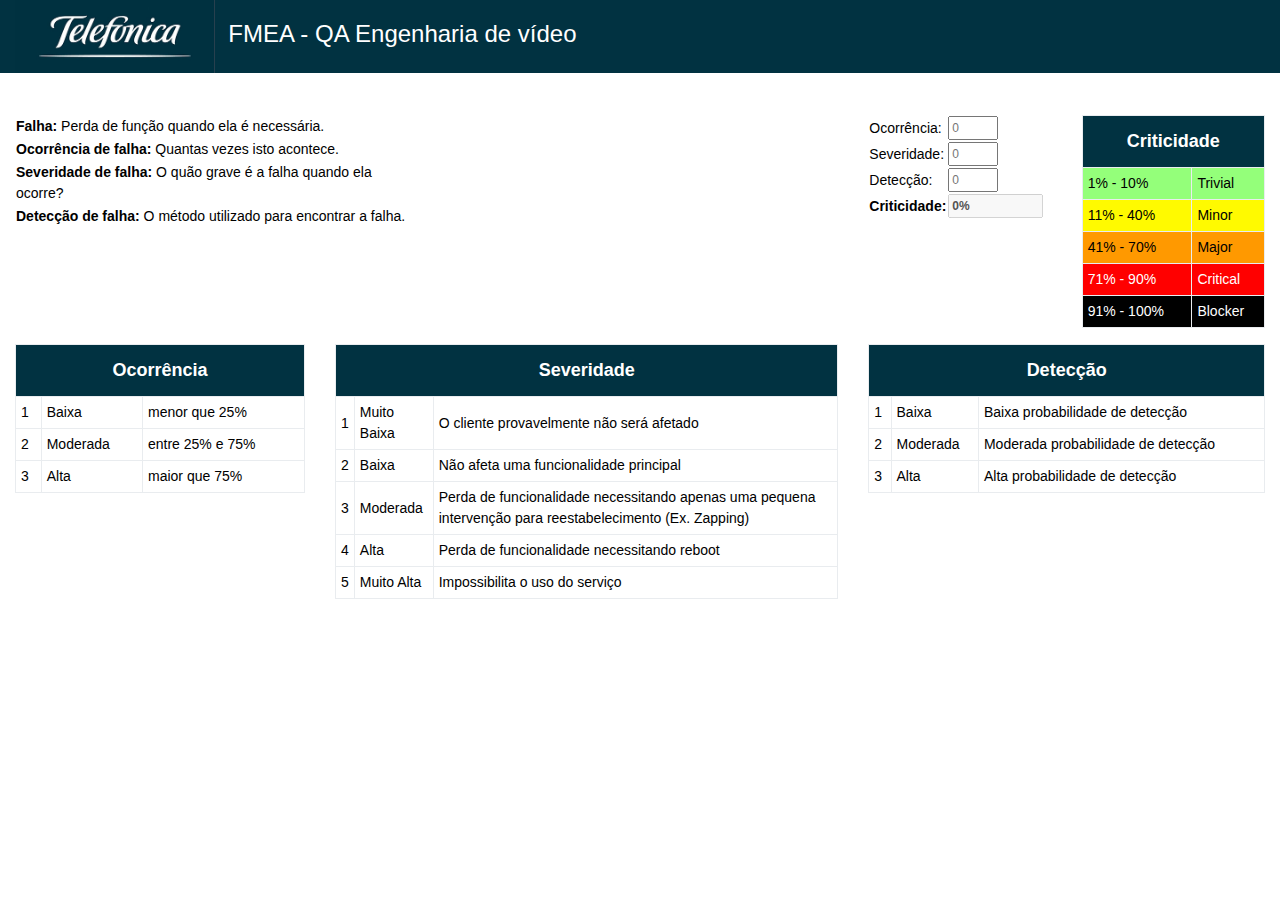
<file: index.html>
<!DOCTYPE html>
<html lang="pt-br">
<header>
<meta charset="utf-8">
<meta name="viewport" content="width=device-width, initial-scale=1">
<meta name="viewport" content="width=device-width, initial-scale=1, maximum-scale=1, user-scalable=no">
<link href="css/bootstrap.min.css" rel="stylesheet">
<link href="css/style.css" rel="stylesheet">
<script type="text/javascript" charset="UTF-8" src="js/jquery-3.2.1.min.js"></script>
<script type="text/javascript" charset="UTF-8" src="js/bootstrap.bundle.js"></script>
<script type="text/javascript" charset="UTF-8" src="js/funcoes.js"></script>
</header>
<body>
	<div class="container-fluid">
		<div class="row div1">
			<div class="col-md-2">
				<img src="img/logo.jpg" width="200px">
			</div>
			<div class="col-md-10">
				<h4 style="padding-top: 20px">FMEA - QA Engenharia de vídeo</h4>
			</div>
		</div>
		<br><br>
		
<!--EXPLICAÇÃO E FUNCIONAMENTO DA FERRAMENTA -->
		<div class="row div2">
	<!--INFORMAÇÕES DO MENU-->
			<div class="col-md-4">
				<table>
					<tr><td><strong>Falha:</strong> Perda de função quando ela é necessária.</td></tr>
					<tr><td><strong>Ocorrência de falha:</strong> Quantas vezes isto acontece.</td></tr>
					<tr><td><strong>Severidade de falha:</strong> O quão grave é a falha quando ela ocorre?</td></tr>
					<tr><td><strong>Detecção de falha:</strong> O método utilizado para encontrar a falha.</td></tr>
				</table>
			</div>
	<!--CALCULADORA-->
			<div class="col-md-4">
			</div>
			<div class="col-md-2">
				<table>
					<tr>
						<td width="15%">Ocorrência:</td>
						<td><input type="text" class="numero" id="ocorrencia" onkeyup="validadeDado(this, this.value); calcularFmea();" placeholder="0"></td>
					</tr>
					<tr>
						<td>Severidade:</td>
						<td><input type="text" class="numero" id="severidade" onkeyup="validadeDado(this, this.value); calcularFmea();" placeholder="0"></td>
					</tr>
					<tr>
						<td>Detecção:</td>
						<td><input type="text" class="numero" id="deteccao" onkeyup="validadeDado(this, this.value); calcularFmea();" placeholder="0"></td>
					</tr>			
					<tr>
						<td><strong>Criticidade:<strong></td>
						<td><input type="text" id="criticidade" disabled value="0%" size='10'></td>
					</tr>
				</table>
			</div>
	<!--PAINEL RESULTADOS-->
			<div class="col-md-2">
				<table class="table table-bordered">
					<tr><th colspan="2">Criticidade</th></tr>
					<tr style="background:#94ff7a;">
						<td>1% - 10%</td>
						<td>Trivial</td>
					</tr>
					
					<tr style="background:#fffa00;">
						<td>11% - 40%</td>
						<td>Minor</td>
					</tr>
					
					<tr style="background:#ff9900;">
						<td>41% - 70%</td>
						<td>Major</td>
					</tr>
					
					<tr style="background:#ff0000; color:#FFF">
						<td>71% - 90%</td>
						<td>Critical</td>
					</tr>
					
					<tr style="background:#000; color:#FFF">
						<td>91% - 100%</td>
						<td>Blocker</td>
					</tr>
				</table>
			</div>
		</div>

<!--MENU DE EXPLICAÇÃO PARA OPÇÕES-->
		<div class="row div3">
	<!--PAINEL OCORRENCIAS-->
			<div class="col-md-3">
				<table class="table table-bordered">
					<tr><th colspan="3">Ocorrência</th></tr>
					<tr>
						<td>1</td>
						<td>Baixa</td>
						<td>menor que 25%</td>
					</tr>
					<tr>
						<td>2</td>
						<td>Moderada</td>
						<td>entre 25% e 75%</td>
					</tr>
					<tr>
						<td>3</td>
						<td>Alta</td>
						<td>maior que 75%</td>
					</tr>
				</table>
			</div>
	<!--PAINEL SEVERIDADE-->
			<div class="col-md-5">
				<table class="table table-bordered">
					<tr><th colspan="3">Severidade</th></tr>
					<tr>
						<td>1</td>
						<td>Muito Baixa</td>
						<td>O cliente provavelmente não será afetado</td>
					</tr>
					
					<tr>
						<td>2</td>
						<td>Baixa</td>
						<td>Não afeta uma funcionalidade principal</td>
					</tr>
					
					<tr>
						<td>3</td>
						<td>Moderada</td>
						<td>Perda de funcionalidade necessitando apenas uma pequena intervenção para reestabelecimento (Ex. Zapping)</td>
					</tr>
					
					<tr>
						<td>4</td>
						<td>Alta</td>
						<td>Perda de funcionalidade necessitando reboot</td>
					</tr>
					
					<tr>
						<td>5</td>
						<td>Muito Alta</td>
						<td>Impossibilita o uso do serviço</td>
					</tr>
				</table>
			</div>
	<!--PAINEL DETECCAO-->
			<div class="col-md-4">
				<table class="table table-bordered">
					<tr><th colspan="3">Detecção</th></tr>
					<tr>
						<td>1</td>
						<td>Baixa</td>
						<td>Baixa probabilidade de detecção</td>
					</tr>
					<tr>
						<td>2</td>
						<td>Moderada</td>
						<td>Moderada probabilidade de detecção</td>
					</tr>					
					<tr>
						<td>3</td>
						<td>Alta</td>
						<td>Alta probabilidade de detecção</td>
					</tr>
				</table>
			</div>
		</div>
	</div>
</body>
</html>
</file>
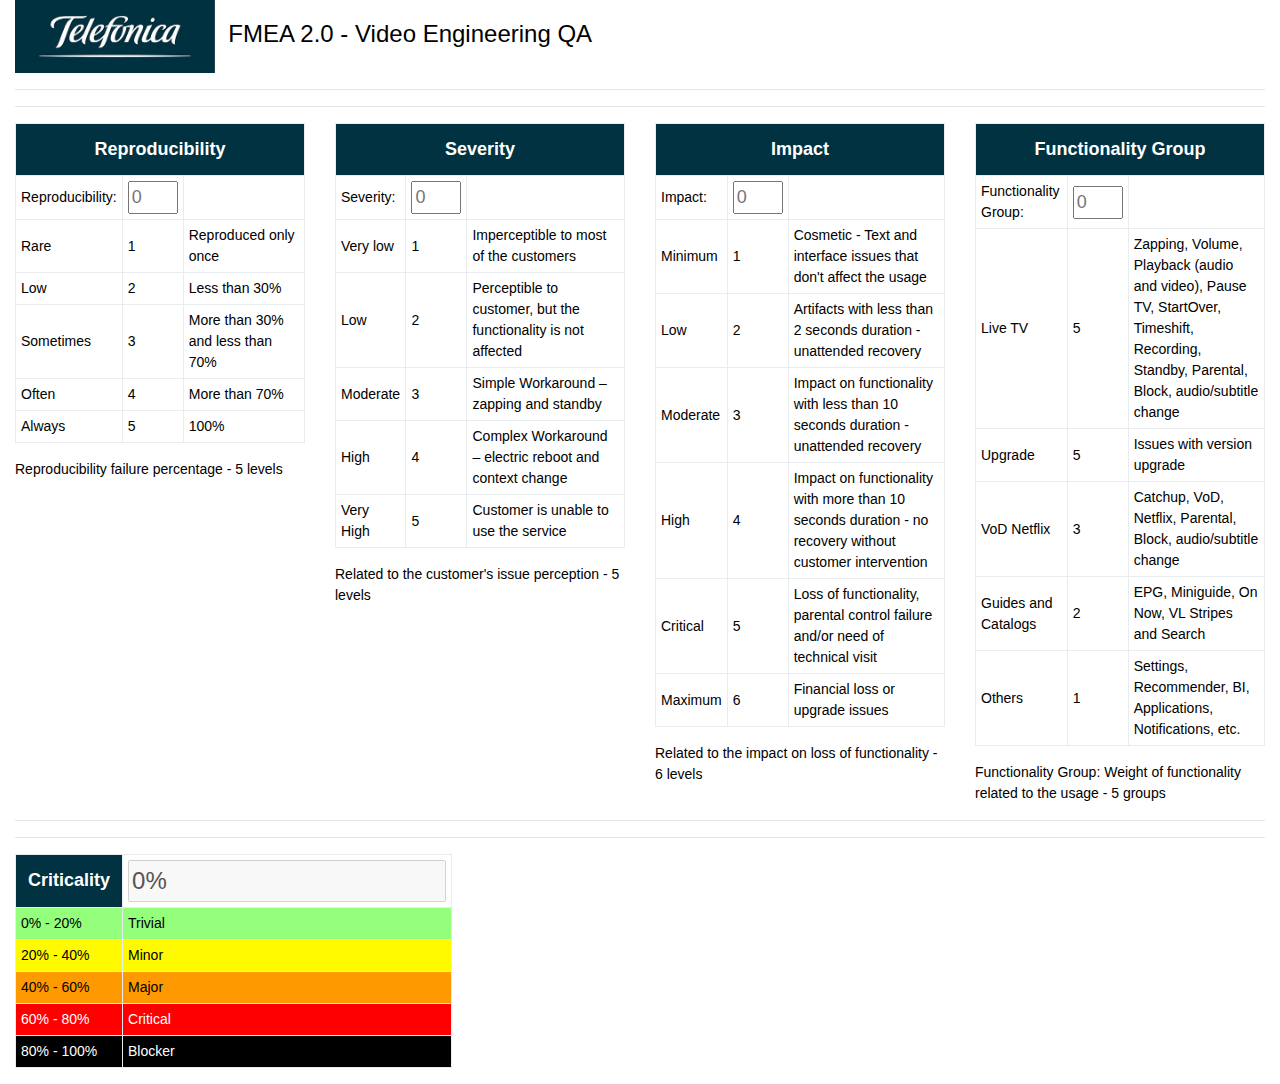
<file: index-qa-en.html>
<!DOCTYPE html>
<html lang="pt-br">
<header>
<meta charset="utf-8">
<meta name="viewport" content="width=device-width, initial-scale=1">
<meta name="viewport" content="width=device-width, initial-scale=1, maximum-scale=1, user-scalable=no">
<link href="css/bootstrap.min.css" rel="stylesheet">
<link href="css/style.css" rel="stylesheet">
<script type="text/javascript" charset="UTF-8" src="js/jquery-3.2.1.min.js"></script>
<script type="text/javascript" charset="UTF-8" src="js/bootstrap.bundle.js"></script>
<script type="text/javascript" charset="UTF-8" src="js/funcions-fmea2-0.js"></script>
</header>
<body>
	<div class="container-fluid">
		<div class="row div2">
			<div class="col-md-2">
				<img src="img/logo.jpg" width="200px">
			</div>
			<div class="col-md-10">
				<h4 style="padding-top: 20px">FMEA 2.0 - Video Engineering QA</h4>
			</div>
		</div>
		<hr width="#">
		<hr width="#">
<!--MENU DE EXPLICAÇÃO PARA OPÇÕES-->
		<div class="row div4">
	<!--PAINEL REPRODUCIBILIDADE-->
			<div class="col-md-3">
				<table class="table table-bordered">
					<tr><th colspan="5">Reproducibility</th></tr>
					<tr>
						<td>Reproducibility:</td>
						<td><input style="font-size:large; type="text" class="numero" id="reproducibility" onkeyup="validadeDado(this, this.value); calcularFmea();" placeholder="0"></td>
					</tr>
					<tr>
						<td>Rare</td>
						<td>1</td>
						<td>Reproduced only once</td>
					</tr>
					<tr>
						<td>Low</td>
						<td>2</td>
						<td>Less than 30%</td>
					</tr>
					<tr>
						<td>Sometimes</td>
						<td>3</td>
						<td>More than 30% and less than 70%</td>
					</tr>
                                        <tr>
                                                <td>Often</td>
                                                <td>4</td>
                                                <td>More than 70%</td>
                                        </tr>
                                        <tr>
                                                <td>Always</td>
                                                <td>5</td>
                                                <td>100%</td>
                                        </tr>
				</table>
				<tl>Reproducibility failure percentage - 5 levels</tl>
			</div>
	<!--PAINEL SEVERIDADE-->
			<div class="col-md-3">
				<table class="table table-bordered">
					<tr><th colspan="3">Severity</th></tr>
					<tr>
						<td>Severity:</td>
						<td><input style="font-size:large; type="text" class="numero" id="severity" onkeyup="validadeDado(this, this.value); calcularFmea();" placeholder="0"></td>
					</tr>
					<tr>
						<td>Very low</td>
						<td>1</td>
						<td>Imperceptible to most of the customers</td>
					</tr>
					
					<tr>
						<td>Low</td>
						<td>2</td>
						<td>Perceptible to customer, but the functionality is not affected</td>
					</tr>
					<tr>
						<td>Moderate</td>
						<td>3</td>
						<td>Simple Workaround – zapping and standby</td>
					</tr>
					
					<tr>
						<td>High</td>
						<td>4</td>
						<td>Complex Workaround – electric reboot and context change</td>
					</tr>
					
					<tr>
						<td>Very High</td>
						<td>5</td>
						<td>Customer is unable to use the service</td>
					</tr>
				</table>
				<tl>Related to the customer's issue perception - 5 levels</tl>
			</div>
	<!--PAINEL IMPACTO-->
			<div class="col-md-3">
				<table class="table table-bordered">
					<tr><th colspan="3">Impact</th></tr>
					<tr>
						<td>Impact:</td>
						<td><input style="font-size:large; type="text" class="numero" id="impact" onkeyup="validadeDado(this, this.value); calcularFmea();" placeholder="0"></td>
					</tr>		
					<tr>
						<td>Minimum</td>
						<td>1</td>
						<td>Cosmetic - Text and interface issues that don't affect the usage</td>
					</tr>
					<tr>
						<td>Low</td>
						<td>2</td>
						<td>Artifacts with less than 2 seconds duration - unattended recovery</td>
					</tr>					
					<tr>
						<td>Moderate</td>
						<td>3</td>
						<td>Impact on functionality with less than 10 seconds duration - unattended recovery</td>
					</tr>
                                        <tr>
                                                <td>High</td>
                                                <td>4</td>
                                                <td>Impact on functionality with more than 10 seconds duration - no recovery without customer intervention</td>
                                        </tr>
                                        <tr>
                                                <td>Critical</td>
                                                <td>5</td>
                                                <td>Loss of functionality, parental control failure and/or need of technical visit</td>
                                        </tr>
                                        <tr>
                                                <td>Maximum</td>
                                                <td>6</td>
                                                <td>Financial loss or upgrade issues</td>
                                        </tr>
				</table>
				<tl>Related to the impact on loss of functionality - 6 levels</tl>
			</div>
        <!--PAINEL GRUPO DE FUNCIONALIDADE-->
                        <div class="col-md-3">
                                <table class="table table-bordered">
                                        <tr><th colspan="3">Functionality Group</th></tr>
                                        <tr>
                                                <td>Functionality Group:</td>
                                                <td><input style="font-size:large; type="text" class="numero" id="group" onkeyup="validadeDado(this, this.value); calcularFmea();" placeholder="0"></td>
                                        </tr>
                                        <tr>
                                                <td>Live TV</td>
                                                <td>5</td>
                                                <td>Zapping, Volume, Playback (audio and video), Pause TV, StartOver, Timeshift, Recording, Standby, Parental, Block, audio/subtitle change</td>
                                        </tr>

                                        <tr>
                                                <td>Upgrade</td>
                                                <td>5</td>
                                                <td>Issues with version upgrade</td>
                                        </tr>

                                        <tr>
                                                <td>VoD Netflix</td>
                                                <td>3</td>
                                                <td>Catchup, VoD, Netflix, Parental, Block, audio/subtitle change</td>
                                        </tr>

                                        <tr>
                                                <td>Guides and Catalogs</td>
                                                <td>2</td>
                                                <td>EPG, Miniguide, On Now, VL Stripes and Search</td>
                                        </tr>

                                        <tr>
                                                <td>Others</td>
                                                <td>1</td>
                                                <td>Settings, Recommender, BI, Applications, Notifications, etc.</td>
                                        </tr>
                                </table>
				<tl>Functionality Group:</strong> Weight of functionality related to the usage - 5 groups</tl>
                        </div>
		</div>
		<hr width="#">
		<hr width="#">
<!--EXPLICAÇÃO E FUNCIONAMENTO DA FERRAMENTA -->
		<div class="row div2">
	<!--PAINEL RESULTADOS-->
			<div class="col-md-3">
				<table class="table table-bordered">
					<tr>
						<th>Criticality</th>
						<td><input  style="font-size:x-large; type="text" id="criticity" disabled value="0%" width='20' ></td>
					</tr>
					<tr style="background:#94ff7a;">
						<td>0% - 20%</td>
						<td>Trivial</td>
					</tr>
					
					<tr style="background:#fffa00;">
						<td>20% - 40%</td>
						<td>Minor</td>
					</tr>
					
					<tr style="background:#ff9900;">
						<td>40% - 60%</td>
						<td>Major</td>
					</tr>
					
					<tr style="background:#ff0000; color:#FFF">
						<td>60% - 80%</td>
						<td>Critical</td>
					</tr>
					
					<tr style="background:#000; color:#FFF">
						<td>80% - 100%</td>
						<td>Blocker</td>
					</tr>
				</table>
			</div>
		</div>
	</div>
</body>
</html>
</file>
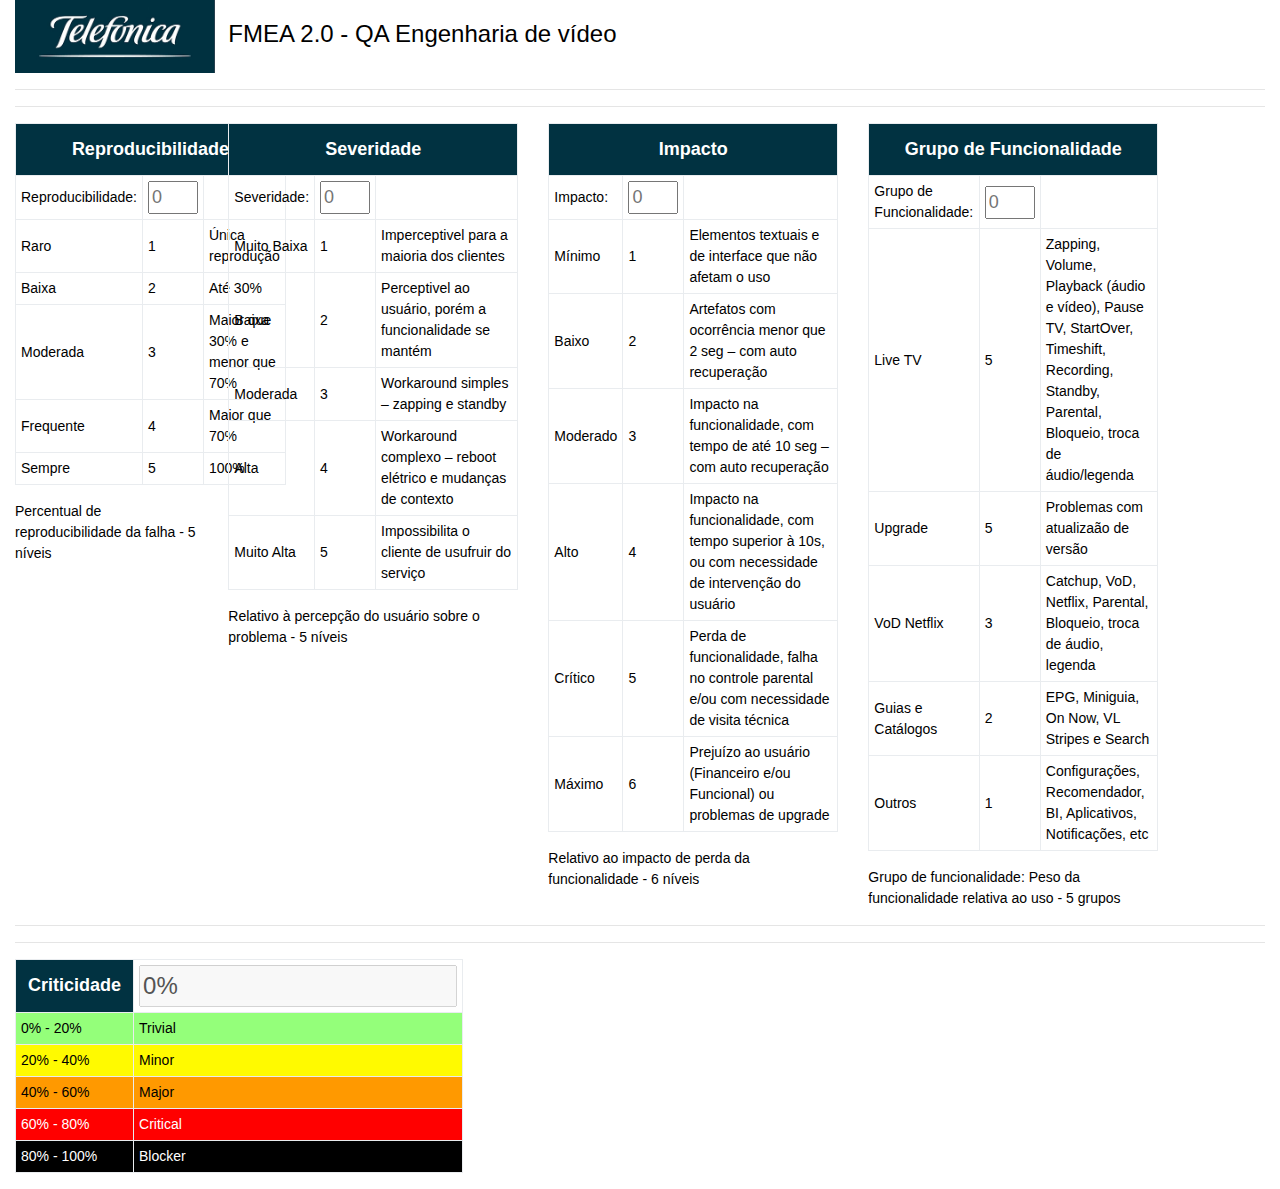
<file: index-qa-pt.html>
<!DOCTYPE html>
<html lang="pt-br">
<header>
<meta charset="utf-8">
<meta name="viewport" content="width=device-width, initial-scale=1">
<meta name="viewport" content="width=device-width, initial-scale=1, maximum-scale=1, user-scalable=no">
<link href="css/bootstrap.min.css" rel="stylesheet">
<link href="css/style.css" rel="stylesheet">
<script type="text/javascript" charset="UTF-8" src="js/jquery-3.2.1.min.js"></script>
<script type="text/javascript" charset="UTF-8" src="js/bootstrap.bundle.js"></script>
<script type="text/javascript" charset="UTF-8" src="js/funcions-fmea2-0.js"></script>
</header>
<body>
	<div class="container-fluid">
		<div class="row div2">
			<div class="col-md-2">
				<img src="img/logo.jpg" width="200px">
			</div>
			<div class="col-md-10">
				<h4 style="padding-top: 20px">FMEA 2.0 - QA Engenharia de vídeo</h4>
			</div>
		</div>
		<hr width="#">
		<hr width="#">
<!--MENU DE EXPLICAÇÃO PARA OPÇÕES-->
		<div class="row div4">
	<!--PAINEL REPRODUCIBILIDADE-->
			<div class="col-md-2">
				<table class="table table-bordered">
					<tr><th colspan="5">Reproducibilidade</th></tr>
					<tr>
						<td>Reproducibilidade:</td>
						<td><input style="font-size:large; type="text" class="numero" id="reproducibility" onkeyup="validadeDado(this, this.value); calcularFmea();" placeholder="0"></td>
					</tr>
					<tr>
						<td>Raro</td>
						<td>1</td>
						<td>Única reprodução</td>
					</tr>
					<tr>
						<td>Baixa</td>
						<td>2</td>
						<td>Até 30%</td>
					</tr>
					<tr>
						<td>Moderada</td>
						<td>3</td>
						<td>Maior que 30% e menor que 70%</td>
					</tr>
                                        <tr>
                                                <td>Frequente</td>
                                                <td>4</td>
                                                <td>Maior que 70%</td>
                                        </tr>
                                        <tr>
                                                <td>Sempre</td>
                                                <td>5</td>
                                                <td>100%</td>
                                        </tr>
				</table>
				<tl>Percentual de reproducibilidade da falha - 5 níveis</tl>
			</div>
	<!--PAINEL SEVERIDADE-->
			<div class="col-md-3">
				<table class="table table-bordered">
					<tr><th colspan="3">Severidade</th></tr>
					<tr>
						<td>Severidade:</td>
						<td><input style="font-size:large; type="text" class="numero" id="severity" onkeyup="validadeDado(this, this.value); calcularFmea();" placeholder="0"></td>
					</tr>
					<tr>
						<td>Muito Baixa</td>
						<td>1</td>
						<td>Imperceptivel para a maioria dos clientes</td>
					</tr>
					
					<tr>
						<td>Baixa</td>
						<td>2</td>
						<td>Perceptivel ao usuário, porém a funcionalidade se mantém</td>
					</tr>
					<tr>
						<td>Moderada</td>
						<td>3</td>
						<td>Workaround simples – zapping e standby</td>
					</tr>
					
					<tr>
						<td>Alta</td>
						<td>4</td>
						<td>Workaround complexo – reboot elétrico e mudanças de contexto</td>
					</tr>
					
					<tr>
						<td>Muito Alta</td>
						<td>5</td>
						<td>Impossibilita o cliente de usufruir do serviço</td>
					</tr>
				</table>
				<tl>Relativo à percepção do usuário sobre o problema - 5 níveis</tl>
			</div>
	<!--PAINEL IMPACTO-->
			<div class="col-md-3">
				<table class="table table-bordered">
					<tr><th colspan="3">Impacto</th></tr>
					<tr>
						<td>Impacto:</td>
						<td><input style="font-size:large; type="text" class="numero" id="impact" onkeyup="validadeDado(this, this.value); calcularFmea();" placeholder="0"></td>
					</tr>		
					<tr>
						<td>Mínimo</td>
						<td>1</td>
						<td>Elementos textuais e de interface que não afetam o uso</td>
					</tr>
					<tr>
						<td>Baixo</td>
						<td>2</td>
						<td>Artefatos com ocorrência menor que 2 seg – com auto recuperação</td>
					</tr>					
					<tr>
						<td>Moderado</td>
						<td>3</td>
						<td>Impacto na funcionalidade, com tempo de até 10 seg – com auto recuperação</td>
					</tr>
                                        <tr>
                                                <td>Alto</td>
                                                <td>4</td>
                                                <td>Impacto na funcionalidade, com tempo superior à 10s, ou com necessidade de intervenção do usuário</td>
                                        </tr>
                                        <tr>
                                                <td>Crítico</td>
                                                <td>5</td>
                                                <td>Perda de funcionalidade, falha no controle parental e/ou com necessidade de visita técnica</td>
                                        </tr>
                                        <tr>
                                                <td>Máximo</td>
                                                <td>6</td>
                                                <td>Prejuízo ao usuário (Financeiro e/ou Funcional) ou problemas de upgrade</td>
                                        </tr>
				</table>
				<tl>Relativo ao impacto de perda da funcionalidade - 6 níveis</tl>
			</div>
        <!--PAINEL GRUPO DE FUNCIONALIDADE-->
                        <div class="col-md-3">
                                <table class="table table-bordered">
                                        <tr><th colspan="3">Grupo de Funcionalidade</th></tr>
                                        <tr>
                                                <td>Grupo de Funcionalidade:</td>
                                                <td><input style="font-size:large; type="text" class="numero" id="group" onkeyup="validadeDado(this, this.value); calcularFmea();" placeholder="0"></td>
                                        </tr>
                                        <tr>
                                                <td>Live TV</td>
                                                <td>5</td>
                                                <td>Zapping, Volume, Playback (áudio e vídeo), Pause TV, StartOver, Timeshift, Recording, Standby, Parental, Bloqueio, troca de áudio/legenda</td>
                                        </tr>

                                        <tr>
                                                <td>Upgrade</td>
                                                <td>5</td>
                                                <td>Problemas com atualizaão de versão</td>
                                        </tr>

                                        <tr>
                                                <td>VoD Netflix</td>
                                                <td>3</td>
                                                <td>Catchup, VoD, Netflix, Parental, Bloqueio, troca de áudio, legenda</td>
                                        </tr>

                                        <tr>
                                                <td>Guias e Catálogos</td>
                                                <td>2</td>
                                                <td>EPG, Miniguia, On Now, VL Stripes e Search</td>
                                        </tr>

                                        <tr>
                                                <td>Outros</td>
                                                <td>1</td>
                                                <td>Configurações, Recomendador, BI, Aplicativos, Notificações, etc</td>
                                        </tr>
                                </table>
				<tl>Grupo de funcionalidade:</strong> Peso da funcionalidade relativa ao uso - 5 grupos</tl>
                        </div>
		</div>
		<hr width="#">
		<hr width="#">
<!--EXPLICAÇÃO E FUNCIONAMENTO DA FERRAMENTA -->
		<div class="row div2">
	<!--PAINEL RESULTADOS-->
			<div class="col-md-3">
				<table class="table table-bordered">
					<tr>
						<th>Criticidade</th>
						<td><input  style="font-size:x-large; type="text" id="criticity" disabled value="0%" width='20' ></td>
					</tr>
					<tr style="background:#94ff7a;">
						<td>0% - 20%</td>
						<td>Trivial</td>
					</tr>
					
					<tr style="background:#fffa00;">
						<td>20% - 40%</td>
						<td>Minor</td>
					</tr>
					
					<tr style="background:#ff9900;">
						<td>40% - 60%</td>
						<td>Major</td>
					</tr>
					
					<tr style="background:#ff0000; color:#FFF">
						<td>60% - 80%</td>
						<td>Critical</td>
					</tr>
					
					<tr style="background:#000; color:#FFF">
						<td>80% - 100%</td>
						<td>Blocker</td>
					</tr>
				</table>
			</div>
		</div>
	</div>
</body>
</html>
</file>
<file: css/style.css>
body{
	font-family: "Arial", "Verdana", sans-serif;
	background-color: #fff;
	font-size: 14px;
	color: #000;
}

input{
	font-size: 12px;
}

.titulo{
	#font-weight:bold;	
}

.numero{
	width: 50px;
}

.table td{
	padding: 5px !important;
	vertical-align: middle;
}

.table th{
	text-align: center;
	font-size:18px;
	background: #013241;
	color: #FFF;
}

.div1{
	color: #FFF;
	background-color: #013241;
}

.div2{
	border-width:1px;
}

.formula{
	font-size:13px;
}

#criticidade{
	font-weight:bold;
}
</file>
